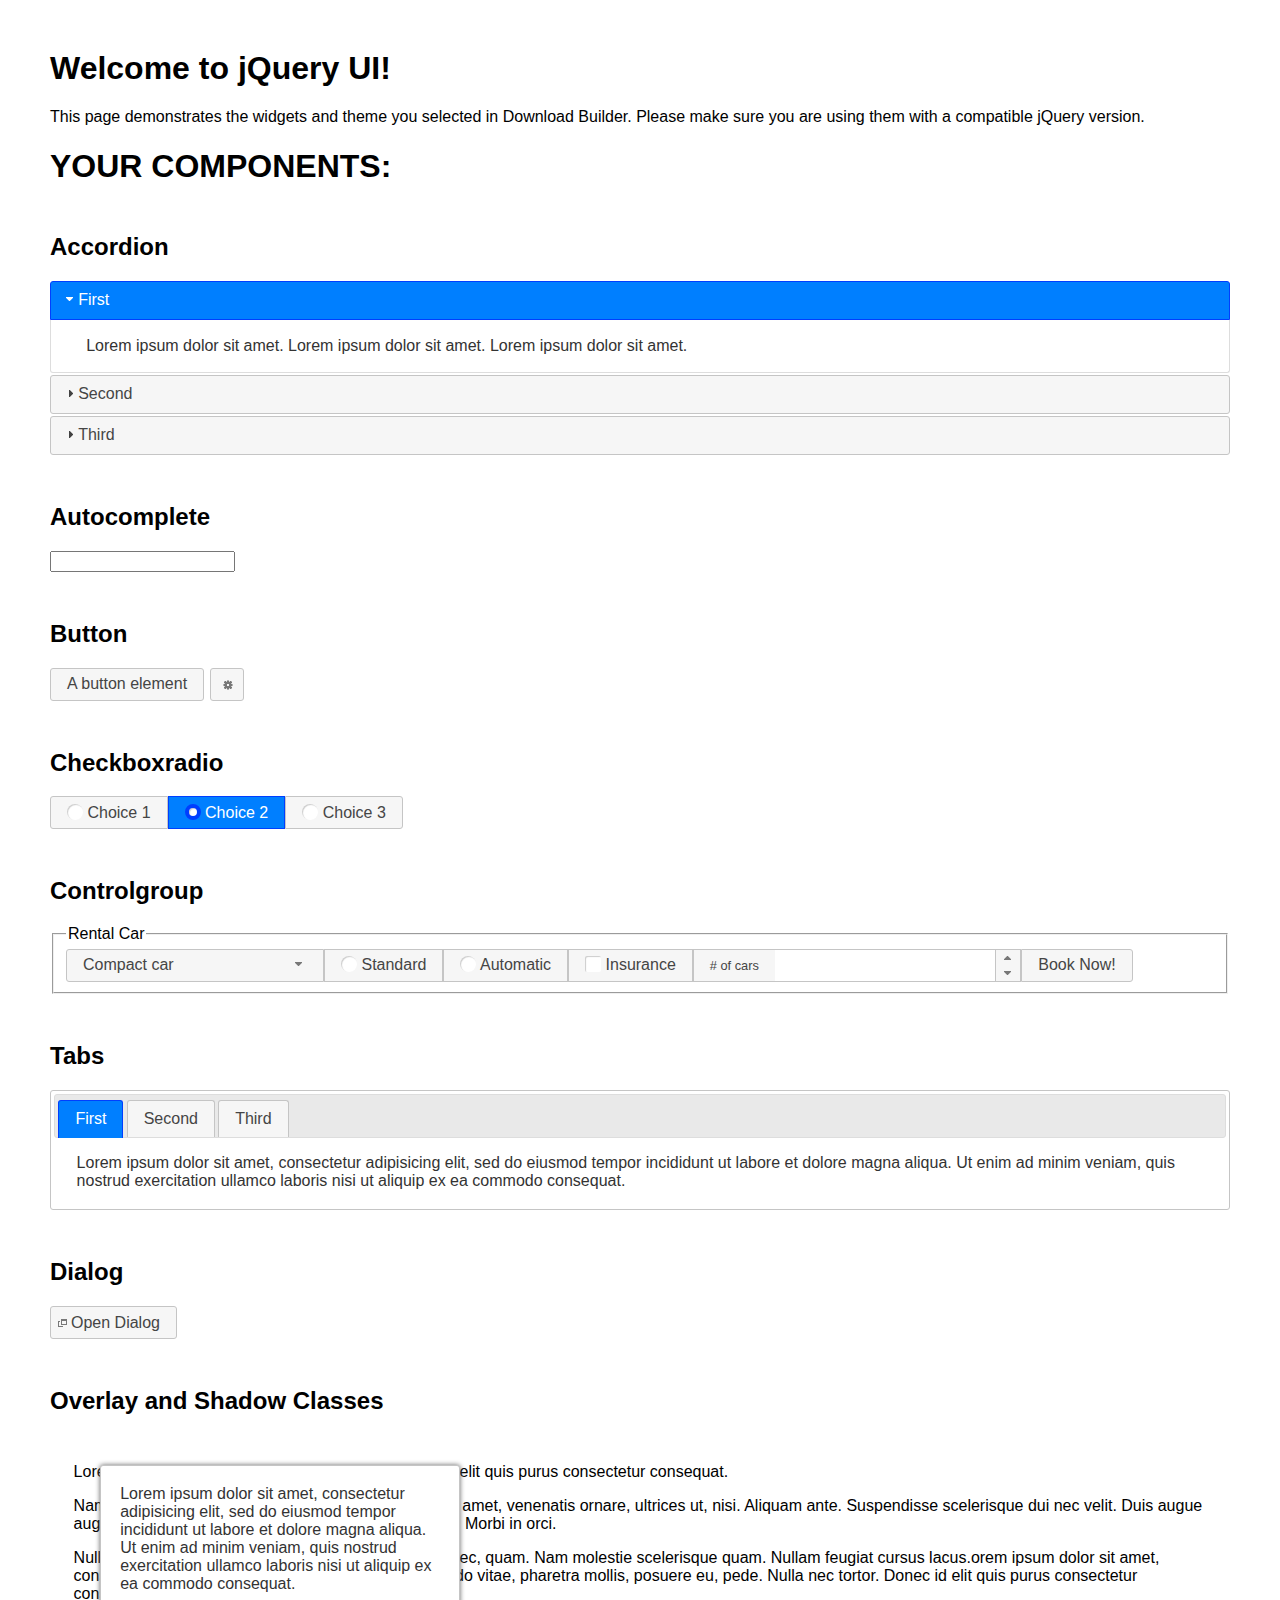
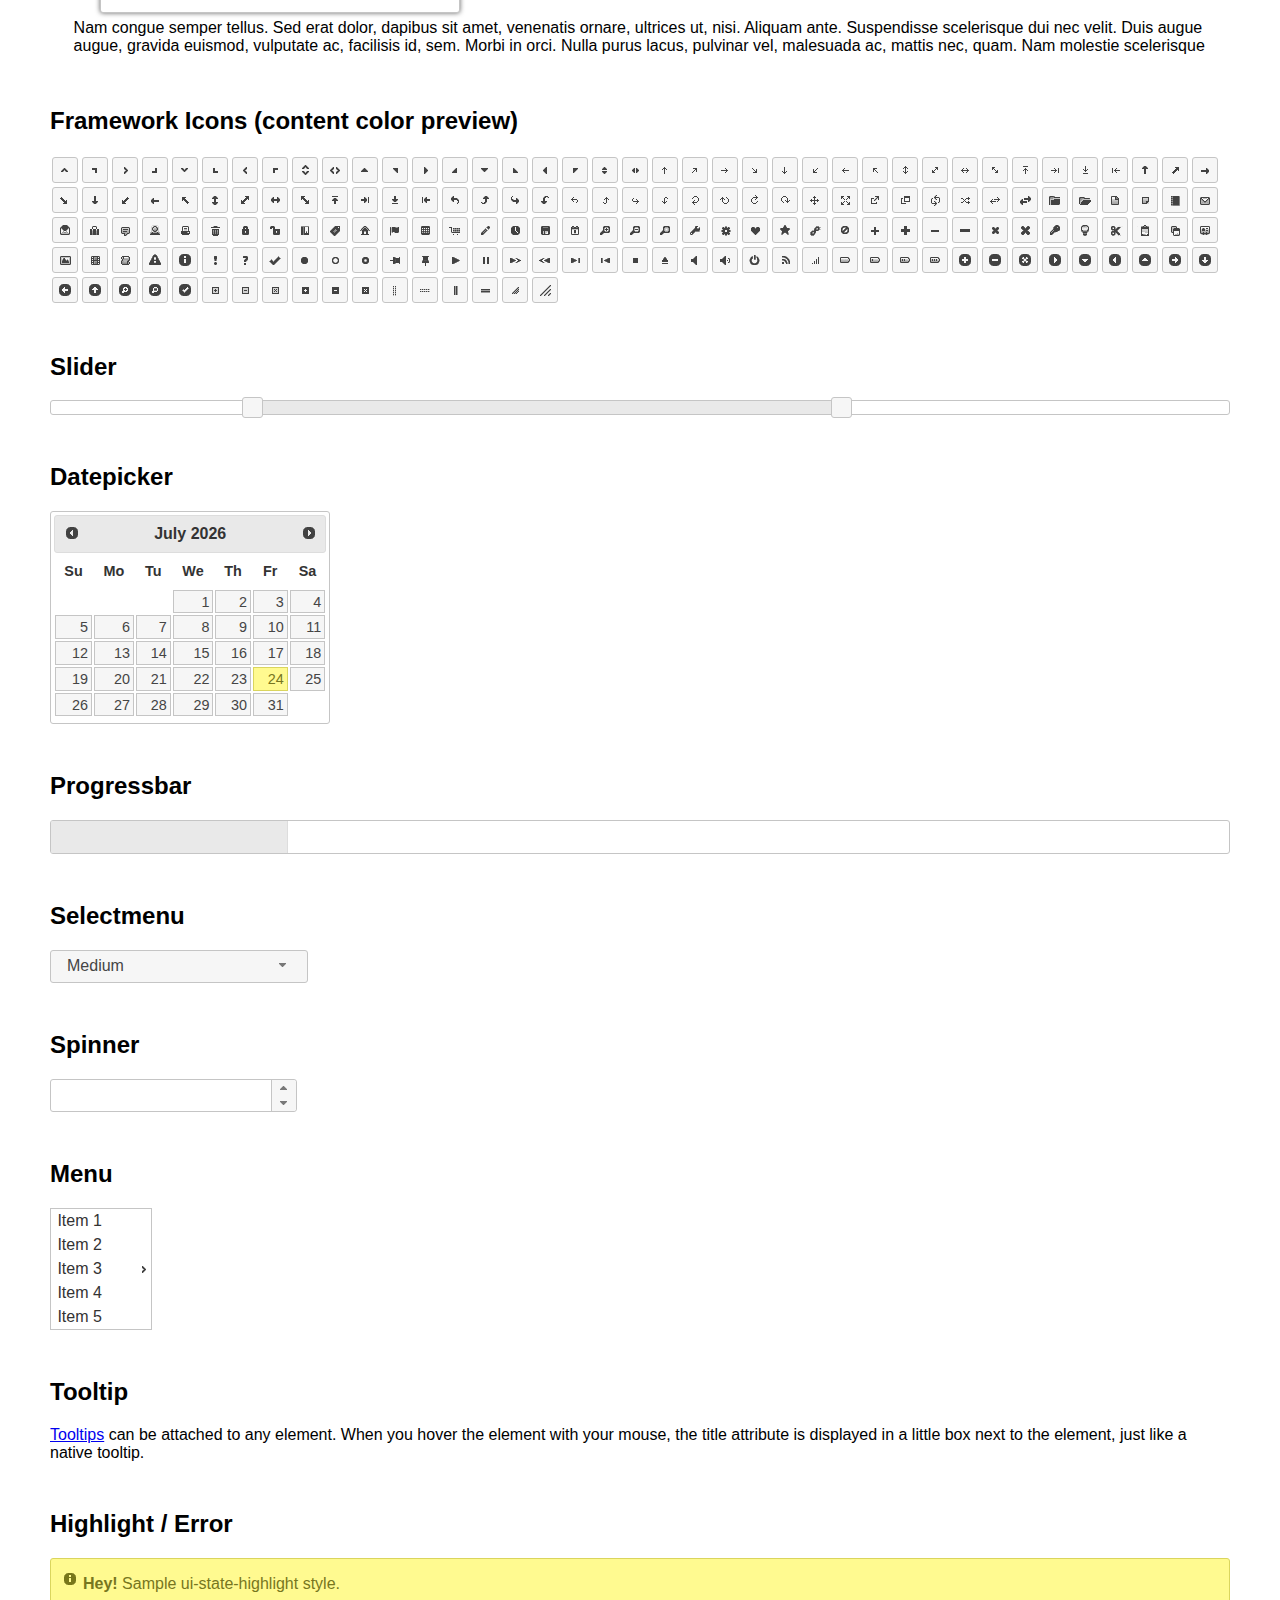
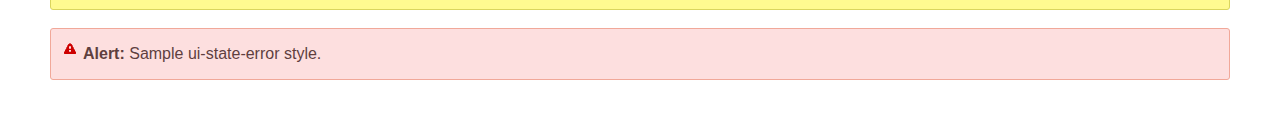
<file: js/jquery-ui-1.13.0/index.html>
<!doctype html>
<html lang="us">
<head>
	<meta charset="utf-8">
	<title>jQuery UI Example Page</title>
	<link href="jquery-ui.css" rel="stylesheet">
	<style>
	body{
		font-family: "Trebuchet MS", sans-serif;
		margin: 50px;
	}
	.demoHeaders {
		margin-top: 2em;
	}
	#dialog-link {
		padding: .4em 1em .4em 20px;
		text-decoration: none;
		position: relative;
	}
	#dialog-link span.ui-icon {
		margin: 0 5px 0 0;
		position: absolute;
		left: .2em;
		top: 50%;
		margin-top: -8px;
	}
	#icons {
		margin: 0;
		padding: 0;
	}
	#icons li {
		margin: 2px;
		position: relative;
		padding: 4px 0;
		cursor: pointer;
		float: left;
		list-style: none;
	}
	#icons span.ui-icon {
		float: left;
		margin: 0 4px;
	}
	.fakewindowcontain .ui-widget-overlay {
		position: absolute;
	}
	select {
		width: 200px;
	}
	</style>
</head>
<body>

<h1>Welcome to jQuery UI!</h1>

<div class="ui-widget">
	<p>This page demonstrates the widgets and theme you selected in Download Builder. Please make sure you are using them with a compatible jQuery version.</p>
</div>

<h1>YOUR COMPONENTS:</h1>

<!-- Accordion -->
<h2 class="demoHeaders">Accordion</h2>
<div id="accordion">
	<h3>First</h3>
	<div>Lorem ipsum dolor sit amet. Lorem ipsum dolor sit amet. Lorem ipsum dolor sit amet.</div>
	<h3>Second</h3>
	<div>Phasellus mattis tincidunt nibh.</div>
	<h3>Third</h3>
	<div>Nam dui erat, auctor a, dignissim quis.</div>
</div>

<!-- Autocomplete -->
<h2 class="demoHeaders">Autocomplete</h2>
<div>
	<input id="autocomplete" title="type &quot;a&quot;">
</div>

<!-- Button -->
<h2 class="demoHeaders">Button</h2>
<button id="button">A button element</button>
<button id="button-icon">An icon-only button</button>

<!-- Checkboxradio -->
<h2 class="demoHeaders">Checkboxradio</h2>
<form style="margin-top: 1em;">
	<div id="radioset">
		<input type="radio" id="radio1" name="radio"><label for="radio1">Choice 1</label>
		<input type="radio" id="radio2" name="radio" checked="checked"><label for="radio2">Choice 2</label>
		<input type="radio" id="radio3" name="radio"><label for="radio3">Choice 3</label>
	</div>
</form>

<!-- Controlgroup -->
<h2 class="demoHeaders">Controlgroup</h2>
<fieldset>
	<legend>Rental Car</legend>
	<div id="controlgroup">
		<select id="car-type">
			<option>Compact car</option>
			<option>Midsize car</option>
			<option>Full size car</option>
			<option>SUV</option>
			<option>Luxury</option>
			<option>Truck</option>
			<option>Van</option>
		</select>
		<label for="transmission-standard">Standard</label>
		<input type="radio" name="transmission" id="transmission-standard">
		<label for="transmission-automatic">Automatic</label>
		<input type="radio" name="transmission" id="transmission-automatic">
		<label for="insurance">Insurance</label>
		<input type="checkbox" name="insurance" id="insurance">
		<label for="horizontal-spinner" class="ui-controlgroup-label"># of cars</label>
		<input id="horizontal-spinner" class="ui-spinner-input">
		<button>Book Now!</button>
	</div>
</fieldset>

<!-- Tabs -->
<h2 class="demoHeaders">Tabs</h2>
<div id="tabs">
	<ul>
		<li><a href="#tabs-1">First</a></li>
		<li><a href="#tabs-2">Second</a></li>
		<li><a href="#tabs-3">Third</a></li>
	</ul>
	<div id="tabs-1">Lorem ipsum dolor sit amet, consectetur adipisicing elit, sed do eiusmod tempor incididunt ut labore et dolore magna aliqua. Ut enim ad minim veniam, quis nostrud exercitation ullamco laboris nisi ut aliquip ex ea commodo consequat.</div>
	<div id="tabs-2">Phasellus mattis tincidunt nibh. Cras orci urna, blandit id, pretium vel, aliquet ornare, felis. Maecenas scelerisque sem non nisl. Fusce sed lorem in enim dictum bibendum.</div>
	<div id="tabs-3">Nam dui erat, auctor a, dignissim quis, sollicitudin eu, felis. Pellentesque nisi urna, interdum eget, sagittis et, consequat vestibulum, lacus. Mauris porttitor ullamcorper augue.</div>
</div>

<h2 class="demoHeaders">Dialog</h2>
<p>
	<button id="dialog-link" class="ui-button ui-corner-all ui-widget">
		<span class="ui-icon ui-icon-newwin"></span>Open Dialog
	</button>
</p>

<h2 class="demoHeaders">Overlay and Shadow Classes</h2>
<div style="position: relative; width: 96%; height: 200px; padding:1% 2%; overflow:hidden;" class="fakewindowcontain">
	<p>Lorem ipsum dolor sit amet,  Nulla nec tortor. Donec id elit quis purus consectetur consequat. </p><p>Nam congue semper tellus. Sed erat dolor, dapibus sit amet, venenatis ornare, ultrices ut, nisi. Aliquam ante. Suspendisse scelerisque dui nec velit. Duis augue augue, gravida euismod, vulputate ac, facilisis id, sem. Morbi in orci. </p><p>Nulla purus lacus, pulvinar vel, malesuada ac, mattis nec, quam. Nam molestie scelerisque quam. Nullam feugiat cursus lacus.orem ipsum dolor sit amet, consectetur adipiscing elit. Donec libero risus, commodo vitae, pharetra mollis, posuere eu, pede. Nulla nec tortor. Donec id elit quis purus consectetur consequat. </p><p>Nam congue semper tellus. Sed erat dolor, dapibus sit amet, venenatis ornare, ultrices ut, nisi. Aliquam ante. Suspendisse scelerisque dui nec velit. Duis augue augue, gravida euismod, vulputate ac, facilisis id, sem. Morbi in orci. Nulla purus lacus, pulvinar vel, malesuada ac, mattis nec, quam. Nam molestie scelerisque quam. </p><p>Nullam feugiat cursus lacus.orem ipsum dolor sit amet, consectetur adipiscing elit. Donec libero risus, commodo vitae, pharetra mollis, posuere eu, pede. Nulla nec tortor. Donec id elit quis purus consectetur consequat. Nam congue semper tellus. Sed erat dolor, dapibus sit amet, venenatis ornare, ultrices ut, nisi. Aliquam ante. </p><p>Suspendisse scelerisque dui nec velit. Duis augue augue, gravida euismod, vulputate ac, facilisis id, sem. Morbi in orci. Nulla purus lacus, pulvinar vel, malesuada ac, mattis nec, quam. Nam molestie scelerisque quam. Nullam feugiat cursus lacus.orem ipsum dolor sit amet, consectetur adipiscing elit. Donec libero risus, commodo vitae, pharetra mollis, posuere eu, pede. Nulla nec tortor. Donec id elit quis purus consectetur consequat. Nam congue semper tellus. Sed erat dolor, dapibus sit amet, venenatis ornare, ultrices ut, nisi. </p>

	<!-- ui-dialog -->
	<div class="ui-widget-overlay ui-front"></div>
	<div style="position: absolute; width: 320px; left: 50px; top: 30px; padding: 1.2em" class="ui-widget ui-front ui-widget-content ui-corner-all ui-widget-shadow">
		Lorem ipsum dolor sit amet, consectetur adipisicing elit, sed do eiusmod tempor incididunt ut labore et dolore magna aliqua. Ut enim ad minim veniam, quis nostrud exercitation ullamco laboris nisi ut aliquip ex ea commodo consequat.
	</div>

</div>

<!-- ui-dialog -->
<div id="dialog" title="Dialog Title">
	<p>Lorem ipsum dolor sit amet, consectetur adipisicing elit, sed do eiusmod tempor incididunt ut labore et dolore magna aliqua. Ut enim ad minim veniam, quis nostrud exercitation ullamco laboris nisi ut aliquip ex ea commodo consequat.</p>
</div>


<h2 class="demoHeaders">Framework Icons (content color preview)</h2>
<ul id="icons" class="ui-widget ui-helper-clearfix">
	<li class="ui-state-default ui-corner-all" title=".ui-icon-caret-1-n"><span class="ui-icon ui-icon-caret-1-n"></span></li>
	<li class="ui-state-default ui-corner-all" title=".ui-icon-caret-1-ne"><span class="ui-icon ui-icon-caret-1-ne"></span></li>
	<li class="ui-state-default ui-corner-all" title=".ui-icon-caret-1-e"><span class="ui-icon ui-icon-caret-1-e"></span></li>
	<li class="ui-state-default ui-corner-all" title=".ui-icon-caret-1-se"><span class="ui-icon ui-icon-caret-1-se"></span></li>
	<li class="ui-state-default ui-corner-all" title=".ui-icon-caret-1-s"><span class="ui-icon ui-icon-caret-1-s"></span></li>
	<li class="ui-state-default ui-corner-all" title=".ui-icon-caret-1-sw"><span class="ui-icon ui-icon-caret-1-sw"></span></li>
	<li class="ui-state-default ui-corner-all" title=".ui-icon-caret-1-w"><span class="ui-icon ui-icon-caret-1-w"></span></li>
	<li class="ui-state-default ui-corner-all" title=".ui-icon-caret-1-nw"><span class="ui-icon ui-icon-caret-1-nw"></span></li>
	<li class="ui-state-default ui-corner-all" title=".ui-icon-caret-2-n-s"><span class="ui-icon ui-icon-caret-2-n-s"></span></li>
	<li class="ui-state-default ui-corner-all" title=".ui-icon-caret-2-e-w"><span class="ui-icon ui-icon-caret-2-e-w"></span></li>
	<li class="ui-state-default ui-corner-all" title=".ui-icon-triangle-1-n"><span class="ui-icon ui-icon-triangle-1-n"></span></li>
	<li class="ui-state-default ui-corner-all" title=".ui-icon-triangle-1-ne"><span class="ui-icon ui-icon-triangle-1-ne"></span></li>
	<li class="ui-state-default ui-corner-all" title=".ui-icon-triangle-1-e"><span class="ui-icon ui-icon-triangle-1-e"></span></li>
	<li class="ui-state-default ui-corner-all" title=".ui-icon-triangle-1-se"><span class="ui-icon ui-icon-triangle-1-se"></span></li>
	<li class="ui-state-default ui-corner-all" title=".ui-icon-triangle-1-s"><span class="ui-icon ui-icon-triangle-1-s"></span></li>
	<li class="ui-state-default ui-corner-all" title=".ui-icon-triangle-1-sw"><span class="ui-icon ui-icon-triangle-1-sw"></span></li>
	<li class="ui-state-default ui-corner-all" title=".ui-icon-triangle-1-w"><span class="ui-icon ui-icon-triangle-1-w"></span></li>
	<li class="ui-state-default ui-corner-all" title=".ui-icon-triangle-1-nw"><span class="ui-icon ui-icon-triangle-1-nw"></span></li>
	<li class="ui-state-default ui-corner-all" title=".ui-icon-triangle-2-n-s"><span class="ui-icon ui-icon-triangle-2-n-s"></span></li>
	<li class="ui-state-default ui-corner-all" title=".ui-icon-triangle-2-e-w"><span class="ui-icon ui-icon-triangle-2-e-w"></span></li>
	<li class="ui-state-default ui-corner-all" title=".ui-icon-arrow-1-n"><span class="ui-icon ui-icon-arrow-1-n"></span></li>
	<li class="ui-state-default ui-corner-all" title=".ui-icon-arrow-1-ne"><span class="ui-icon ui-icon-arrow-1-ne"></span></li>
	<li class="ui-state-default ui-corner-all" title=".ui-icon-arrow-1-e"><span class="ui-icon ui-icon-arrow-1-e"></span></li>
	<li class="ui-state-default ui-corner-all" title=".ui-icon-arrow-1-se"><span class="ui-icon ui-icon-arrow-1-se"></span></li>
	<li class="ui-state-default ui-corner-all" title=".ui-icon-arrow-1-s"><span class="ui-icon ui-icon-arrow-1-s"></span></li>
	<li class="ui-state-default ui-corner-all" title=".ui-icon-arrow-1-sw"><span class="ui-icon ui-icon-arrow-1-sw"></span></li>
	<li class="ui-state-default ui-corner-all" title=".ui-icon-arrow-1-w"><span class="ui-icon ui-icon-arrow-1-w"></span></li>
	<li class="ui-state-default ui-corner-all" title=".ui-icon-arrow-1-nw"><span class="ui-icon ui-icon-arrow-1-nw"></span></li>
	<li class="ui-state-default ui-corner-all" title=".ui-icon-arrow-2-n-s"><span class="ui-icon ui-icon-arrow-2-n-s"></span></li>
	<li class="ui-state-default ui-corner-all" title=".ui-icon-arrow-2-ne-sw"><span class="ui-icon ui-icon-arrow-2-ne-sw"></span></li>
	<li class="ui-state-default ui-corner-all" title=".ui-icon-arrow-2-e-w"><span class="ui-icon ui-icon-arrow-2-e-w"></span></li>
	<li class="ui-state-default ui-corner-all" title=".ui-icon-arrow-2-se-nw"><span class="ui-icon ui-icon-arrow-2-se-nw"></span></li>
	<li class="ui-state-default ui-corner-all" title=".ui-icon-arrowstop-1-n"><span class="ui-icon ui-icon-arrowstop-1-n"></span></li>
	<li class="ui-state-default ui-corner-all" title=".ui-icon-arrowstop-1-e"><span class="ui-icon ui-icon-arrowstop-1-e"></span></li>
	<li class="ui-state-default ui-corner-all" title=".ui-icon-arrowstop-1-s"><span class="ui-icon ui-icon-arrowstop-1-s"></span></li>
	<li class="ui-state-default ui-corner-all" title=".ui-icon-arrowstop-1-w"><span class="ui-icon ui-icon-arrowstop-1-w"></span></li>
	<li class="ui-state-default ui-corner-all" title=".ui-icon-arrowthick-1-n"><span class="ui-icon ui-icon-arrowthick-1-n"></span></li>
	<li class="ui-state-default ui-corner-all" title=".ui-icon-arrowthick-1-ne"><span class="ui-icon ui-icon-arrowthick-1-ne"></span></li>
	<li class="ui-state-default ui-corner-all" title=".ui-icon-arrowthick-1-e"><span class="ui-icon ui-icon-arrowthick-1-e"></span></li>
	<li class="ui-state-default ui-corner-all" title=".ui-icon-arrowthick-1-se"><span class="ui-icon ui-icon-arrowthick-1-se"></span></li>
	<li class="ui-state-default ui-corner-all" title=".ui-icon-arrowthick-1-s"><span class="ui-icon ui-icon-arrowthick-1-s"></span></li>
	<li class="ui-state-default ui-corner-all" title=".ui-icon-arrowthick-1-sw"><span class="ui-icon ui-icon-arrowthick-1-sw"></span></li>
	<li class="ui-state-default ui-corner-all" title=".ui-icon-arrowthick-1-w"><span class="ui-icon ui-icon-arrowthick-1-w"></span></li>
	<li class="ui-state-default ui-corner-all" title=".ui-icon-arrowthick-1-nw"><span class="ui-icon ui-icon-arrowthick-1-nw"></span></li>
	<li class="ui-state-default ui-corner-all" title=".ui-icon-arrowthick-2-n-s"><span class="ui-icon ui-icon-arrowthick-2-n-s"></span></li>
	<li class="ui-state-default ui-corner-all" title=".ui-icon-arrowthick-2-ne-sw"><span class="ui-icon ui-icon-arrowthick-2-ne-sw"></span></li>
	<li class="ui-state-default ui-corner-all" title=".ui-icon-arrowthick-2-e-w"><span class="ui-icon ui-icon-arrowthick-2-e-w"></span></li>
	<li class="ui-state-default ui-corner-all" title=".ui-icon-arrowthick-2-se-nw"><span class="ui-icon ui-icon-arrowthick-2-se-nw"></span></li>
	<li class="ui-state-default ui-corner-all" title=".ui-icon-arrowthickstop-1-n"><span class="ui-icon ui-icon-arrowthickstop-1-n"></span></li>
	<li class="ui-state-default ui-corner-all" title=".ui-icon-arrowthickstop-1-e"><span class="ui-icon ui-icon-arrowthickstop-1-e"></span></li>
	<li class="ui-state-default ui-corner-all" title=".ui-icon-arrowthickstop-1-s"><span class="ui-icon ui-icon-arrowthickstop-1-s"></span></li>
	<li class="ui-state-default ui-corner-all" title=".ui-icon-arrowthickstop-1-w"><span class="ui-icon ui-icon-arrowthickstop-1-w"></span></li>
	<li class="ui-state-default ui-corner-all" title=".ui-icon-arrowreturnthick-1-w"><span class="ui-icon ui-icon-arrowreturnthick-1-w"></span></li>
	<li class="ui-state-default ui-corner-all" title=".ui-icon-arrowreturnthick-1-n"><span class="ui-icon ui-icon-arrowreturnthick-1-n"></span></li>
	<li class="ui-state-default ui-corner-all" title=".ui-icon-arrowreturnthick-1-e"><span class="ui-icon ui-icon-arrowreturnthick-1-e"></span></li>
	<li class="ui-state-default ui-corner-all" title=".ui-icon-arrowreturnthick-1-s"><span class="ui-icon ui-icon-arrowreturnthick-1-s"></span></li>
	<li class="ui-state-default ui-corner-all" title=".ui-icon-arrowreturn-1-w"><span class="ui-icon ui-icon-arrowreturn-1-w"></span></li>
	<li class="ui-state-default ui-corner-all" title=".ui-icon-arrowreturn-1-n"><span class="ui-icon ui-icon-arrowreturn-1-n"></span></li>
	<li class="ui-state-default ui-corner-all" title=".ui-icon-arrowreturn-1-e"><span class="ui-icon ui-icon-arrowreturn-1-e"></span></li>
	<li class="ui-state-default ui-corner-all" title=".ui-icon-arrowreturn-1-s"><span class="ui-icon ui-icon-arrowreturn-1-s"></span></li>
	<li class="ui-state-default ui-corner-all" title=".ui-icon-arrowrefresh-1-w"><span class="ui-icon ui-icon-arrowrefresh-1-w"></span></li>
	<li class="ui-state-default ui-corner-all" title=".ui-icon-arrowrefresh-1-n"><span class="ui-icon ui-icon-arrowrefresh-1-n"></span></li>
	<li class="ui-state-default ui-corner-all" title=".ui-icon-arrowrefresh-1-e"><span class="ui-icon ui-icon-arrowrefresh-1-e"></span></li>
	<li class="ui-state-default ui-corner-all" title=".ui-icon-arrowrefresh-1-s"><span class="ui-icon ui-icon-arrowrefresh-1-s"></span></li>
	<li class="ui-state-default ui-corner-all" title=".ui-icon-arrow-4"><span class="ui-icon ui-icon-arrow-4"></span></li>
	<li class="ui-state-default ui-corner-all" title=".ui-icon-arrow-4-diag"><span class="ui-icon ui-icon-arrow-4-diag"></span></li>
	<li class="ui-state-default ui-corner-all" title=".ui-icon-extlink"><span class="ui-icon ui-icon-extlink"></span></li>
	<li class="ui-state-default ui-corner-all" title=".ui-icon-newwin"><span class="ui-icon ui-icon-newwin"></span></li>
	<li class="ui-state-default ui-corner-all" title=".ui-icon-refresh"><span class="ui-icon ui-icon-refresh"></span></li>
	<li class="ui-state-default ui-corner-all" title=".ui-icon-shuffle"><span class="ui-icon ui-icon-shuffle"></span></li>
	<li class="ui-state-default ui-corner-all" title=".ui-icon-transfer-e-w"><span class="ui-icon ui-icon-transfer-e-w"></span></li>
	<li class="ui-state-default ui-corner-all" title=".ui-icon-transferthick-e-w"><span class="ui-icon ui-icon-transferthick-e-w"></span></li>
	<li class="ui-state-default ui-corner-all" title=".ui-icon-folder-collapsed"><span class="ui-icon ui-icon-folder-collapsed"></span></li>
	<li class="ui-state-default ui-corner-all" title=".ui-icon-folder-open"><span class="ui-icon ui-icon-folder-open"></span></li>
	<li class="ui-state-default ui-corner-all" title=".ui-icon-document"><span class="ui-icon ui-icon-document"></span></li>
	<li class="ui-state-default ui-corner-all" title=".ui-icon-document-b"><span class="ui-icon ui-icon-document-b"></span></li>
	<li class="ui-state-default ui-corner-all" title=".ui-icon-note"><span class="ui-icon ui-icon-note"></span></li>
	<li class="ui-state-default ui-corner-all" title=".ui-icon-mail-closed"><span class="ui-icon ui-icon-mail-closed"></span></li>
	<li class="ui-state-default ui-corner-all" title=".ui-icon-mail-open"><span class="ui-icon ui-icon-mail-open"></span></li>
	<li class="ui-state-default ui-corner-all" title=".ui-icon-suitcase"><span class="ui-icon ui-icon-suitcase"></span></li>
	<li class="ui-state-default ui-corner-all" title=".ui-icon-comment"><span class="ui-icon ui-icon-comment"></span></li>
	<li class="ui-state-default ui-corner-all" title=".ui-icon-person"><span class="ui-icon ui-icon-person"></span></li>
	<li class="ui-state-default ui-corner-all" title=".ui-icon-print"><span class="ui-icon ui-icon-print"></span></li>
	<li class="ui-state-default ui-corner-all" title=".ui-icon-trash"><span class="ui-icon ui-icon-trash"></span></li>
	<li class="ui-state-default ui-corner-all" title=".ui-icon-locked"><span class="ui-icon ui-icon-locked"></span></li>
	<li class="ui-state-default ui-corner-all" title=".ui-icon-unlocked"><span class="ui-icon ui-icon-unlocked"></span></li>
	<li class="ui-state-default ui-corner-all" title=".ui-icon-bookmark"><span class="ui-icon ui-icon-bookmark"></span></li>
	<li class="ui-state-default ui-corner-all" title=".ui-icon-tag"><span class="ui-icon ui-icon-tag"></span></li>
	<li class="ui-state-default ui-corner-all" title=".ui-icon-home"><span class="ui-icon ui-icon-home"></span></li>
	<li class="ui-state-default ui-corner-all" title=".ui-icon-flag"><span class="ui-icon ui-icon-flag"></span></li>
	<li class="ui-state-default ui-corner-all" title=".ui-icon-calculator"><span class="ui-icon ui-icon-calculator"></span></li>
	<li class="ui-state-default ui-corner-all" title=".ui-icon-cart"><span class="ui-icon ui-icon-cart"></span></li>
	<li class="ui-state-default ui-corner-all" title=".ui-icon-pencil"><span class="ui-icon ui-icon-pencil"></span></li>
	<li class="ui-state-default ui-corner-all" title=".ui-icon-clock"><span class="ui-icon ui-icon-clock"></span></li>
	<li class="ui-state-default ui-corner-all" title=".ui-icon-disk"><span class="ui-icon ui-icon-disk"></span></li>
	<li class="ui-state-default ui-corner-all" title=".ui-icon-calendar"><span class="ui-icon ui-icon-calendar"></span></li>
	<li class="ui-state-default ui-corner-all" title=".ui-icon-zoomin"><span class="ui-icon ui-icon-zoomin"></span></li>
	<li class="ui-state-default ui-corner-all" title=".ui-icon-zoomout"><span class="ui-icon ui-icon-zoomout"></span></li>
	<li class="ui-state-default ui-corner-all" title=".ui-icon-search"><span class="ui-icon ui-icon-search"></span></li>
	<li class="ui-state-default ui-corner-all" title=".ui-icon-wrench"><span class="ui-icon ui-icon-wrench"></span></li>
	<li class="ui-state-default ui-corner-all" title=".ui-icon-gear"><span class="ui-icon ui-icon-gear"></span></li>
	<li class="ui-state-default ui-corner-all" title=".ui-icon-heart"><span class="ui-icon ui-icon-heart"></span></li>
	<li class="ui-state-default ui-corner-all" title=".ui-icon-star"><span class="ui-icon ui-icon-star"></span></li>
	<li class="ui-state-default ui-corner-all" title=".ui-icon-link"><span class="ui-icon ui-icon-link"></span></li>
	<li class="ui-state-default ui-corner-all" title=".ui-icon-cancel"><span class="ui-icon ui-icon-cancel"></span></li>
	<li class="ui-state-default ui-corner-all" title=".ui-icon-plus"><span class="ui-icon ui-icon-plus"></span></li>
	<li class="ui-state-default ui-corner-all" title=".ui-icon-plusthick"><span class="ui-icon ui-icon-plusthick"></span></li>
	<li class="ui-state-default ui-corner-all" title=".ui-icon-minus"><span class="ui-icon ui-icon-minus"></span></li>
	<li class="ui-state-default ui-corner-all" title=".ui-icon-minusthick"><span class="ui-icon ui-icon-minusthick"></span></li>
	<li class="ui-state-default ui-corner-all" title=".ui-icon-close"><span class="ui-icon ui-icon-close"></span></li>
	<li class="ui-state-default ui-corner-all" title=".ui-icon-closethick"><span class="ui-icon ui-icon-closethick"></span></li>
	<li class="ui-state-default ui-corner-all" title=".ui-icon-key"><span class="ui-icon ui-icon-key"></span></li>
	<li class="ui-state-default ui-corner-all" title=".ui-icon-lightbulb"><span class="ui-icon ui-icon-lightbulb"></span></li>
	<li class="ui-state-default ui-corner-all" title=".ui-icon-scissors"><span class="ui-icon ui-icon-scissors"></span></li>
	<li class="ui-state-default ui-corner-all" title=".ui-icon-clipboard"><span class="ui-icon ui-icon-clipboard"></span></li>
	<li class="ui-state-default ui-corner-all" title=".ui-icon-copy"><span class="ui-icon ui-icon-copy"></span></li>
	<li class="ui-state-default ui-corner-all" title=".ui-icon-contact"><span class="ui-icon ui-icon-contact"></span></li>
	<li class="ui-state-default ui-corner-all" title=".ui-icon-image"><span class="ui-icon ui-icon-image"></span></li>
	<li class="ui-state-default ui-corner-all" title=".ui-icon-video"><span class="ui-icon ui-icon-video"></span></li>
	<li class="ui-state-default ui-corner-all" title=".ui-icon-script"><span class="ui-icon ui-icon-script"></span></li>
	<li class="ui-state-default ui-corner-all" title=".ui-icon-alert"><span class="ui-icon ui-icon-alert"></span></li>
	<li class="ui-state-default ui-corner-all" title=".ui-icon-info"><span class="ui-icon ui-icon-info"></span></li>
	<li class="ui-state-default ui-corner-all" title=".ui-icon-notice"><span class="ui-icon ui-icon-notice"></span></li>
	<li class="ui-state-default ui-corner-all" title=".ui-icon-help"><span class="ui-icon ui-icon-help"></span></li>
	<li class="ui-state-default ui-corner-all" title=".ui-icon-check"><span class="ui-icon ui-icon-check"></span></li>
	<li class="ui-state-default ui-corner-all" title=".ui-icon-bullet"><span class="ui-icon ui-icon-bullet"></span></li>
	<li class="ui-state-default ui-corner-all" title=".ui-icon-radio-off"><span class="ui-icon ui-icon-radio-off"></span></li>
	<li class="ui-state-default ui-corner-all" title=".ui-icon-radio-on"><span class="ui-icon ui-icon-radio-on"></span></li>
	<li class="ui-state-default ui-corner-all" title=".ui-icon-pin-w"><span class="ui-icon ui-icon-pin-w"></span></li>
	<li class="ui-state-default ui-corner-all" title=".ui-icon-pin-s"><span class="ui-icon ui-icon-pin-s"></span></li>
	<li class="ui-state-default ui-corner-all" title=".ui-icon-play"><span class="ui-icon ui-icon-play"></span></li>
	<li class="ui-state-default ui-corner-all" title=".ui-icon-pause"><span class="ui-icon ui-icon-pause"></span></li>
	<li class="ui-state-default ui-corner-all" title=".ui-icon-seek-next"><span class="ui-icon ui-icon-seek-next"></span></li>
	<li class="ui-state-default ui-corner-all" title=".ui-icon-seek-prev"><span class="ui-icon ui-icon-seek-prev"></span></li>
	<li class="ui-state-default ui-corner-all" title=".ui-icon-seek-end"><span class="ui-icon ui-icon-seek-end"></span></li>
	<li class="ui-state-default ui-corner-all" title=".ui-icon-seek-first"><span class="ui-icon ui-icon-seek-first"></span></li>
	<li class="ui-state-default ui-corner-all" title=".ui-icon-stop"><span class="ui-icon ui-icon-stop"></span></li>
	<li class="ui-state-default ui-corner-all" title=".ui-icon-eject"><span class="ui-icon ui-icon-eject"></span></li>
	<li class="ui-state-default ui-corner-all" title=".ui-icon-volume-off"><span class="ui-icon ui-icon-volume-off"></span></li>
	<li class="ui-state-default ui-corner-all" title=".ui-icon-volume-on"><span class="ui-icon ui-icon-volume-on"></span></li>
	<li class="ui-state-default ui-corner-all" title=".ui-icon-power"><span class="ui-icon ui-icon-power"></span></li>
	<li class="ui-state-default ui-corner-all" title=".ui-icon-signal-diag"><span class="ui-icon ui-icon-signal-diag"></span></li>
	<li class="ui-state-default ui-corner-all" title=".ui-icon-signal"><span class="ui-icon ui-icon-signal"></span></li>
	<li class="ui-state-default ui-corner-all" title=".ui-icon-battery-0"><span class="ui-icon ui-icon-battery-0"></span></li>
	<li class="ui-state-default ui-corner-all" title=".ui-icon-battery-1"><span class="ui-icon ui-icon-battery-1"></span></li>
	<li class="ui-state-default ui-corner-all" title=".ui-icon-battery-2"><span class="ui-icon ui-icon-battery-2"></span></li>
	<li class="ui-state-default ui-corner-all" title=".ui-icon-battery-3"><span class="ui-icon ui-icon-battery-3"></span></li>
	<li class="ui-state-default ui-corner-all" title=".ui-icon-circle-plus"><span class="ui-icon ui-icon-circle-plus"></span></li>
	<li class="ui-state-default ui-corner-all" title=".ui-icon-circle-minus"><span class="ui-icon ui-icon-circle-minus"></span></li>
	<li class="ui-state-default ui-corner-all" title=".ui-icon-circle-close"><span class="ui-icon ui-icon-circle-close"></span></li>
	<li class="ui-state-default ui-corner-all" title=".ui-icon-circle-triangle-e"><span class="ui-icon ui-icon-circle-triangle-e"></span></li>
	<li class="ui-state-default ui-corner-all" title=".ui-icon-circle-triangle-s"><span class="ui-icon ui-icon-circle-triangle-s"></span></li>
	<li class="ui-state-default ui-corner-all" title=".ui-icon-circle-triangle-w"><span class="ui-icon ui-icon-circle-triangle-w"></span></li>
	<li class="ui-state-default ui-corner-all" title=".ui-icon-circle-triangle-n"><span class="ui-icon ui-icon-circle-triangle-n"></span></li>
	<li class="ui-state-default ui-corner-all" title=".ui-icon-circle-arrow-e"><span class="ui-icon ui-icon-circle-arrow-e"></span></li>
	<li class="ui-state-default ui-corner-all" title=".ui-icon-circle-arrow-s"><span class="ui-icon ui-icon-circle-arrow-s"></span></li>
	<li class="ui-state-default ui-corner-all" title=".ui-icon-circle-arrow-w"><span class="ui-icon ui-icon-circle-arrow-w"></span></li>
	<li class="ui-state-default ui-corner-all" title=".ui-icon-circle-arrow-n"><span class="ui-icon ui-icon-circle-arrow-n"></span></li>
	<li class="ui-state-default ui-corner-all" title=".ui-icon-circle-zoomin"><span class="ui-icon ui-icon-circle-zoomin"></span></li>
	<li class="ui-state-default ui-corner-all" title=".ui-icon-circle-zoomout"><span class="ui-icon ui-icon-circle-zoomout"></span></li>
	<li class="ui-state-default ui-corner-all" title=".ui-icon-circle-check"><span class="ui-icon ui-icon-circle-check"></span></li>
	<li class="ui-state-default ui-corner-all" title=".ui-icon-circlesmall-plus"><span class="ui-icon ui-icon-circlesmall-plus"></span></li>
	<li class="ui-state-default ui-corner-all" title=".ui-icon-circlesmall-minus"><span class="ui-icon ui-icon-circlesmall-minus"></span></li>
	<li class="ui-state-default ui-corner-all" title=".ui-icon-circlesmall-close"><span class="ui-icon ui-icon-circlesmall-close"></span></li>
	<li class="ui-state-default ui-corner-all" title=".ui-icon-squaresmall-plus"><span class="ui-icon ui-icon-squaresmall-plus"></span></li>
	<li class="ui-state-default ui-corner-all" title=".ui-icon-squaresmall-minus"><span class="ui-icon ui-icon-squaresmall-minus"></span></li>
	<li class="ui-state-default ui-corner-all" title=".ui-icon-squaresmall-close"><span class="ui-icon ui-icon-squaresmall-close"></span></li>
	<li class="ui-state-default ui-corner-all" title=".ui-icon-grip-dotted-vertical"><span class="ui-icon ui-icon-grip-dotted-vertical"></span></li>
	<li class="ui-state-default ui-corner-all" title=".ui-icon-grip-dotted-horizontal"><span class="ui-icon ui-icon-grip-dotted-horizontal"></span></li>
	<li class="ui-state-default ui-corner-all" title=".ui-icon-grip-solid-vertical"><span class="ui-icon ui-icon-grip-solid-vertical"></span></li>
	<li class="ui-state-default ui-corner-all" title=".ui-icon-grip-solid-horizontal"><span class="ui-icon ui-icon-grip-solid-horizontal"></span></li>
	<li class="ui-state-default ui-corner-all" title=".ui-icon-gripsmall-diagonal-se"><span class="ui-icon ui-icon-gripsmall-diagonal-se"></span></li>
	<li class="ui-state-default ui-corner-all" title=".ui-icon-grip-diagonal-se"><span class="ui-icon ui-icon-grip-diagonal-se"></span></li>
</ul>

<!-- Slider -->
<h2 class="demoHeaders">Slider</h2>
<div id="slider"></div>

<!-- Datepicker -->
<h2 class="demoHeaders">Datepicker</h2>
<div id="datepicker"></div>

<!-- Progressbar -->
<h2 class="demoHeaders">Progressbar</h2>
<div id="progressbar"></div>

<!-- Progressbar -->
<h2 class="demoHeaders">Selectmenu</h2>
<select id="selectmenu">
	<option>Slower</option>
	<option>Slow</option>
	<option selected="selected">Medium</option>
	<option>Fast</option>
	<option>Faster</option>
</select>

<!-- Spinner -->
<h2 class="demoHeaders">Spinner</h2>
<input id="spinner">

<!-- Menu -->
<h2 class="demoHeaders">Menu</h2>
<ul style="width:100px;" id="menu">
	<li><div>Item 1</div></li>
	<li><div>Item 2</div></li>
	<li><div>Item 3</div>
		<ul>
			<li><div>Item 3-1</div></li>
			<li><div>Item 3-2</div></li>
			<li><div>Item 3-3</div></li>
			<li><div>Item 3-4</div></li>
			<li><div>Item 3-5</div></li>
		</ul>
	</li>
	<li><div>Item 4</div></li>
	<li><div>Item 5</div></li>
</ul>

<!-- Tooltip -->
<h2 class="demoHeaders">Tooltip</h2>
<p id="tooltip">
	<a href="#" title="That&apos;s what this widget is">Tooltips</a> can be attached to any element. When you hover
the element with your mouse, the title attribute is displayed in a little box next to the element, just like a native tooltip.
</p>

<!-- Highlight / Error -->
<h2 class="demoHeaders">Highlight / Error</h2>
<div class="ui-widget">
	<div class="ui-state-highlight ui-corner-all" style="margin-top: 20px; padding: 0 .7em;">
		<p><span class="ui-icon ui-icon-info" style="float: left; margin-right: .3em;"></span>
		<strong>Hey!</strong> Sample ui-state-highlight style.</p>
	</div>
</div>
<br>
<div class="ui-widget">
	<div class="ui-state-error ui-corner-all" style="padding: 0 .7em;">
		<p><span class="ui-icon ui-icon-alert" style="float: left; margin-right: .3em;"></span>
		<strong>Alert:</strong> Sample ui-state-error style.</p>
	</div>
</div>

<script src="external/jquery/jquery.js"></script>
<script src="jquery-ui.js"></script>
<script>
$( "#accordion" ).accordion();

var availableTags = [
	"ActionScript",
	"AppleScript",
	"Asp",
	"BASIC",
	"C",
	"C++",
	"Clojure",
	"COBOL",
	"ColdFusion",
	"Erlang",
	"Fortran",
	"Groovy",
	"Haskell",
	"Java",
	"JavaScript",
	"Lisp",
	"Perl",
	"PHP",
	"Python",
	"Ruby",
	"Scala",
	"Scheme"
];
$( "#autocomplete" ).autocomplete({
	source: availableTags
});

$( "#button" ).button();
$( "#button-icon" ).button({
	icon: "ui-icon-gear",
	showLabel: false
});

$( "#radioset" ).buttonset();

$( "#controlgroup" ).controlgroup();

$( "#tabs" ).tabs();

$( "#dialog" ).dialog({
	autoOpen: false,
	width: 400,
	buttons: [
		{
			text: "Ok",
			click: function() {
				$( this ).dialog( "close" );
			}
		},
		{
			text: "Cancel",
			click: function() {
				$( this ).dialog( "close" );
			}
		}
	]
});

// Link to open the dialog
$( "#dialog-link" ).click(function( event ) {
	$( "#dialog" ).dialog( "open" );
	event.preventDefault();
});

$( "#datepicker" ).datepicker({
	inline: true
});

$( "#slider" ).slider({
	range: true,
	values: [ 17, 67 ]
});

$( "#progressbar" ).progressbar({
	value: 20
});

$( "#spinner" ).spinner();

$( "#menu" ).menu();

$( "#tooltip" ).tooltip();

$( "#selectmenu" ).selectmenu();

// Hover states on the static widgets
$( "#dialog-link, #icons li" ).hover(
	function() {
		$( this ).addClass( "ui-state-hover" );
	},
	function() {
		$( this ).removeClass( "ui-state-hover" );
	}
);
</script>
</body>
</html>
</file>
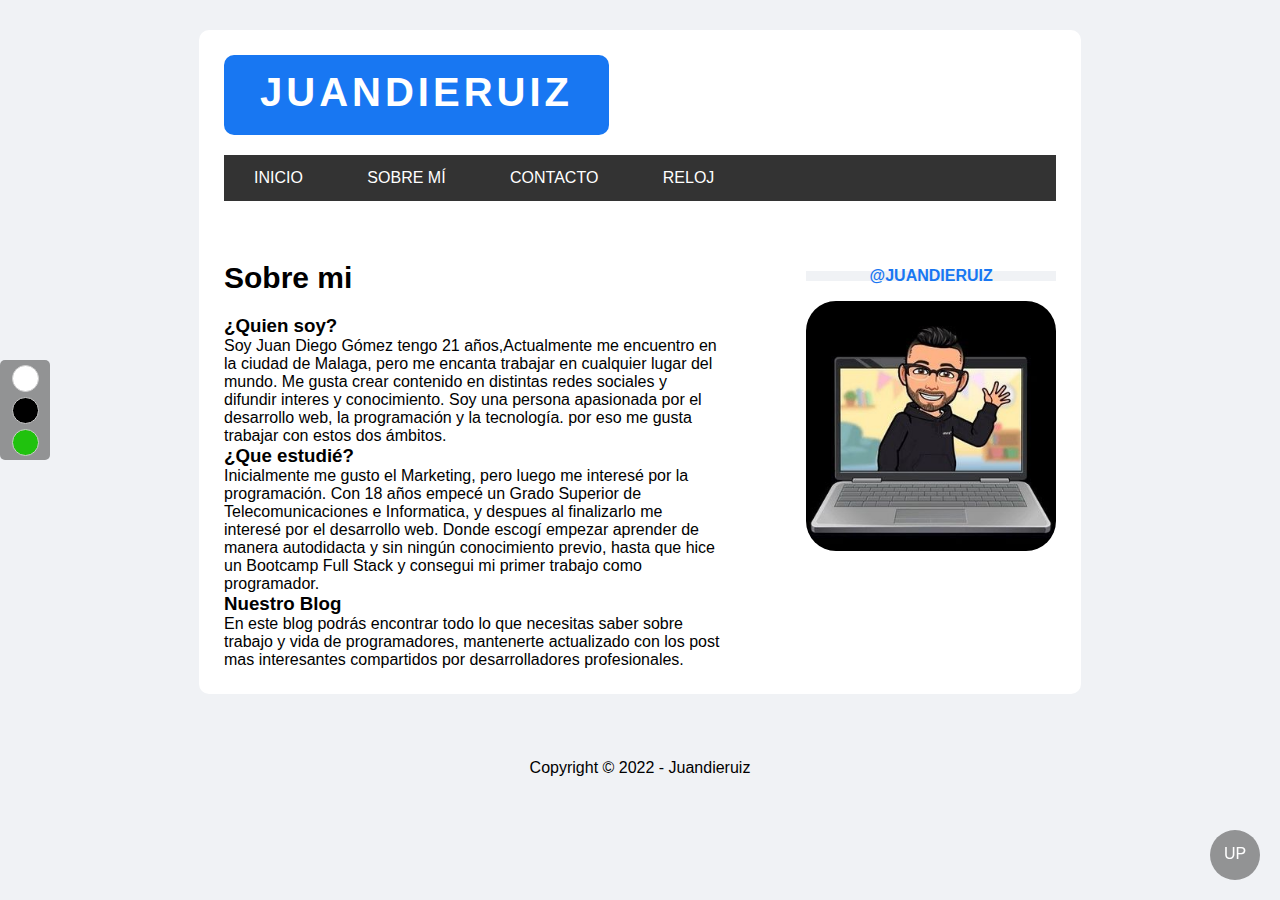
<file: about.html>
<!-- Index document -->
<!DOCTYPE html>
<html lang="es">
<head>
    <meta charset="UTF-8">
    <meta name="viewport" content="width=device-width, initial-scale=1.0">
    <title>Space Devs</title>
    <link rel="icon" type="image/png" href="./img/icon.png" />


    <!-- Style CSS -->
    <link rel="stylesheet" type="text/css" href="css/styles.css">
    <link id="theme" rel="stylesheet" type="text/css" href="css/lightmode.css">

    <!-- JQuery -->
    <script src="https://ajax.googleapis.com/ajax/libs/jquery/3.1.1/jquery.min.js"></script>

    <!-- JQUERY UI CSS-->
    <link rel="stylesheet" href="js/jquery-ui-1.13.0/jquery-ui.min.css">
    <link rel="stylesheet" href="js/jquery-ui-1.13.0/jquery-ui.structure.min.css">
    <link rel="stylesheet" href="js/jquery-ui-1.13.0/jquery-ui.theme.min.css">

    <!-- JQUERY.JS -->
    <script type="text/javascript" src="js/jquery-ui-1.13.0/jquery-ui.min.js"></script>
    
    <!-- Scripts -->
    <script type="text/javascript" src="js/about.js"></script>

</head>

<body>
    <!-- Cambiador de Temas de Página -->
    <div id="selector-theme">
        <div id="light-mode"></div>
        <div id="dark-mode"></div>
        <div id="hacker-mode"></div>
    </div>

    <!-- Sección Global -->
    <section id="global">

        <!-- Cabecera -->
        <header>
            <div id="logo">
                <h1>Juandieruiz</h1>
            </div>
            <div class="clearfix"></div>

            <!-- Barra de Navegación -->
            <nav id="menu">
                <ul>
                    <li><a href="index.html">Inicio</a></li>
                    <li><a href="about.html">Sobre mí</a></li>
                    <li><a href="contact.html">Contacto</a></li>
                    <li><a href="clock.html">Reloj</a></li>
                </ul>
            </nav>
        </header>

        
        
        <!-- Contenido -->
        <section id="content">
            <div id="box">
                <h2> Sobre mi</h2>
                <!-- Cargar Accordeon about me -->
                <!-- TODO: CHANGE COLOR FOR DARK & HACKER MODE -->
                <div id="acordeon">
                    <h3>¿Quien soy?</h3>
                    <div>
                        <p>
                            Soy Juan Diego Gómez tengo 21 años,Actualmente me encuentro en la ciudad de Malaga, pero me encanta trabajar en cualquier
                            lugar del mundo.
                            Me gusta crear contenido en distintas redes sociales y difundir interes y conocimiento.
                            Soy una persona apasionada por el desarrollo web, la programación y la tecnología.
                            por eso me gusta trabajar con estos dos ámbitos.
                        </p>
                    </div>
                    <h3>¿Que estudié?</h3>
                    <div>
                        <p>
                            Inicialmente me gusto el Marketing, pero luego me interesé por la programación.
                            Con 18 años empecé un Grado Superior de Telecomunicaciones e Informatica,
                            y despues al finalizarlo me interesé por el desarrollo web. Donde escogí empezar aprender 
                            de manera autodidacta y sin ningún conocimiento previo, hasta que hice un Bootcamp Full Stack
                            y consegui mi primer trabajo como programador.
                        </p>
                    </div>
                    <h3>Nuestro Blog</h3>
                    <div>
                        <p>
                            En este blog podrás encontrar todo lo que necesitas saber sobre trabajo y vida de programadores,
                            mantenerte actualizado con los post mas interesantes compartidos por desarrolladores profesionales.
                        </p>
                    </div>
                </div>
            </div>
            

        <!-- SideBar -->
        <aside id="sidebar">
            <div id="about">
                <h4>@JUANDIERUIZ</h4>
                <img src="./img/Juandieruiz.jpg" alt="Juandieruiz">
            </div>

            
            <!-- TODO: Implementacion de usuario suscrito -->
            <!-- <div id="suscrito">

            </div> -->
        </aside>

        <div class="clearfix"></div>
        </section>
    </section>

    <!-- Footer -->
        <footer>
            <p>Copyright &copy; 2022 - Juandieruiz</p>
            <a href="#" class="subir">UP</a>
        </footer>
    
    
</body>
</html>
</file>
<file: css/styles.css>
/* css document */
*{
    margin: 0;
    padding: 0;
}

.clearfix{
    float: none;
    clear: both;
}



#global{
    width: 65%;
    margin: 0 auto;
    margin-top: 30px;
    padding: 25px;
    box-shadow: 0 0 0 2 gray;
    border-radius: 10px;

}

#logo{
    font-family: Verdana, Arial, Helvetica, sans-serif;
    font-size: 20px;
    letter-spacing: 4px;
    line-height: 75px;
    /* background: rgb(32,33,36); */
    color: white;
    text-align: center;
    width: 385px;
    height: 80px;
    margin-bottom: 20px;
    float: left;
    text-transform: uppercase;
    border-radius: 10px;
    white-space: nowrap;
    

    animation: typing 2s steps(11),
    blink .5s infinite step-end alternate;
    overflow: hidden;

}
@keyframes typing {
    from { width: 0; }
}

@keyframes blink {
    50% { border-color: transparent; }
}

#menu{
    font-family: Helvetica, Arial;
    background: #333;
    width: 100%;
    text-transform: uppercase;
    margin-bottom: 20px;
    

}

#menu ul{
    line-height: 46px;
    list-style: none;
}

#menu ul li{
    height: 46px;
    display: inline-block;
    transition: all 300ms ease-in-out;
}


#menu a{
    display: block;
    color: white;
    text-decoration: none;
    padding-left: 30px;
    padding-right: 30px;
}

#posts{
    width: 60%;
    float: left;
    font-family: Helvetica, Arial;
}

.post{
    padding: 7px;
}
h2{
    font-size: 30px;
    color: black;
    font-family: Helvetica, Arial;
    
}

.post .date{
    display: block;
    color: gray;
    margin-top: 5px;
}

.post p{
    margin-top: 10px;
    margin-bottom: 20px;
    line-height: 20px;
    text-align: justify;
}

.button-autor{
    font-family: 'Courier New', Courier, monospace;
    font-size: 14px;
    text-align: center;
    padding: 15px;
    color: white;
    text-decoration: none;
    margin-top: 10px;
    border-radius: 10px;
    display: block;
    width: 70px;
    margin-bottom: 20px;
}

#sidebar{
    font-family: Helvetica, Arial, sans-serif;
    width: 30%;
    float: right;
    

}

#sidebar h4{
    margin-top: 50px;
    margin-bottom: 20px;
    text-align: center;
    line-height: 10px;
    color: lightskyblue;
}

#sidebar h4 span{
    padding: 5px;
    
}

#sidebar img{
    width: 100%;
    border-radius: 30px;
}

#sidebar p {
    font-size: 13.5px;
    text-align: justify;
    margin-top: 10px;
}


form input[type="text"],
form input[type="password"],
form textarea,
form select,
form input[type="email"]{
    padding: 10px;
    border-radius: 10px;
    border: 1px solid #ccc;
    width: 80%;
    margin-bottom: 10px;
    margin-top: 10px;

}

form input[type="submit"]{
    background: #ccc;
    padding: 10px;
    border-radius: 10px;
    border: 1px solid #ccc;
    cursor: pointer;
}

#suscrito{
    text-align: center;
    margin-top: 20px;
    margin-bottom: 20px;
    
}


footer{
    font-family: Helvetica, Arial;
    height: 47px;
    background:  rgba(51, 51, 51, 0,70);
    margin: 0 auto;
    width: 65%;
    text-align: center;
    padding-left: 20px;
    padding-right: 20px;
    margin-top: 50px;
    line-height: 47px;
}

.bx-wrapper, .bx-viewport{
    position: relative;
    height: 250px !important;
    padding: 0;
}

#selector-theme{
    position: fixed;
    top: 40%;
    background: rgba(51, 51, 51, 0.5);
    width: 50px;
    height: 100px;
    border-radius: 5px;
}

#light-mode,
#dark-mode,
#hacker-mode{
    width: 25px;
    height: 25px;
    border-radius: 50%;
    border: 1px solid #ccc;
    display: block;
    margin: 0px auto;
    margin-top: 5px;
    margin-bottom: 5px;
    cursor: pointer;
}

#light-mode{
    background: white;
}

#dark-mode{
    background: black;
}

#hacker-mode{
    background: rgb(32,194,14);
}

.subir{
    color: white;
    text-decoration: none;
    display: block;

    position: fixed;
    bottom: 20px;
    right: 20px;
    width: 50px;
    height: 50px;
    border-radius: 50%;
    background: rgba(51, 51, 51, 0.5);
    cursor: pointer;
}

#box{
    width: 60%;
    float: left;
    margin-top: 40px;
}

#acordeon{
    margin-top: 20px;
    font-family: Helvetica, Arial;
}


#countdown{
	width: 465px;
	height: 112px;
	text-align: center;
	background: #222;
	background-image: -webkit-linear-gradient(top, #222, #333, #333, #222); 
	background-image:    -moz-linear-gradient(top, #222, #333, #333, #222);
	background-image:     -ms-linear-gradient(top, #222, #333, #333, #222);
	background-image:      -o-linear-gradient(top, #222, #333, #333, #222);
	border: 1px solid #111;
	border-radius: 5px;
	box-shadow: 0px 0px 8px rgba(0, 0, 0, 0.6);
	margin: auto;
	padding: 24px 0;
	position: absolute;
  top: 25%; bottom: 0; left: 0; right: 0;
}

#countdown:before{
	content:"";
	width: 8px;
	height: 65px;
	background: #444;
	background-image: -webkit-linear-gradient(top, #555, #444, #444, #555); 
	background-image:    -moz-linear-gradient(top, #555, #444, #444, #555);
	background-image:     -ms-linear-gradient(top, #555, #444, #444, #555);
	background-image:      -o-linear-gradient(top, #555, #444, #444, #555);
	border: 1px solid #111;
	border-top-left-radius: 6px;
	border-bottom-left-radius: 6px;
	display: block;
	position: absolute;
	top: 48px; left: -10px;
}

#countdown:after{
	content:"";
	width: 8px;
	height: 65px;
	background: #444;
	background-image: -webkit-linear-gradient(top, #555, #444, #444, #555); 
	background-image:    -moz-linear-gradient(top, #555, #444, #444, #555);
	background-image:     -ms-linear-gradient(top, #555, #444, #444, #555);
	background-image:      -o-linear-gradient(top, #555, #444, #444, #555);
	border: 1px solid #111;
	border-top-right-radius: 6px;
	border-bottom-right-radius: 6px;
	display: block;
	position: absolute;
	top: 48px; right: -10px;
}

#countdown #tiles{
	position: relative;
	z-index: 1;
}

#countdown #tiles > span{
	width: 92px;
	max-width: 92px;
	font: bold 48px 'Droid Sans', Arial, sans-serif;
	text-align: center;
	color: #111;
	background-color: #ddd;
	background-image: -webkit-linear-gradient(top, #bbb, #eee); 
	background-image:    -moz-linear-gradient(top, #bbb, #eee);
	background-image:     -ms-linear-gradient(top, #bbb, #eee);
	background-image:      -o-linear-gradient(top, #bbb, #eee);
	border-top: 1px solid #fff;
	border-radius: 3px;
	box-shadow: 0px 0px 12px rgba(0, 0, 0, 0.7);
	margin: 0 7px;
	padding: 18px 0;
	display: inline-block;
	position: relative;
}

#countdown #tiles > span:before{
	content:"";
	width: 100%;
	height: 13px;
	background: #111;
	display: block;
	padding: 0 3px;
	position: absolute;
	top: 41%; left: -3px;
	z-index: -1;
}

#countdown #tiles > span:after{
	content:"";
	width: 100%;
	height: 1px;
	background: #eee;
	border-top: 1px solid #333;
	display: block;
	position: absolute;
	top: 48%; left: 0;
}

#countdown .labels{
	width: 100%;
	height: 25px;
	text-align: center;
	position: absolute;
	bottom: 8px;
}

#countdown .labels li{
	width: 102px;
	font: bold 15px 'Droid Sans', Arial, sans-serif;
	color: white;
	text-shadow: 1px 1px 0px #000;
	text-align: center;
	text-transform: uppercase;
	display: inline-block;
}

#space-back{
    text-align: center;
}

.help-block{
    background-color: red;
    color: whitesmoke;
}

#contact-me{
    
        font-family: Verdana, Arial, Helvetica, sans-serif;
        font-size: 10px;
        float: right;
        padding: 15px;
        color: black;
        text-decoration: none;
        margin-top: 10px;
        border-radius: 10px;
        display: block;
        width: 70px;
        margin-bottom: 20px;
    }
</file>
<file: css/lightmode.css>
body{
    background: rgb(240,242,245);
    background-attachment: fixed;
}

#global{
    background: white;

}
#logo{
    background: rgb(24,119,242);
}

#menu ul li:hover{
    background: rgb(24,119,242);
}

.button-autor,
#contact-me{
    background:rgb(24,119,242);
}

#sidebar h4{
    color: rgb(24,119,242);
    background-color: rgb(240,242,245);
}

#sidebar h4 span{
    background: white;
    
}

footer{
    color: black;

}
</file>
